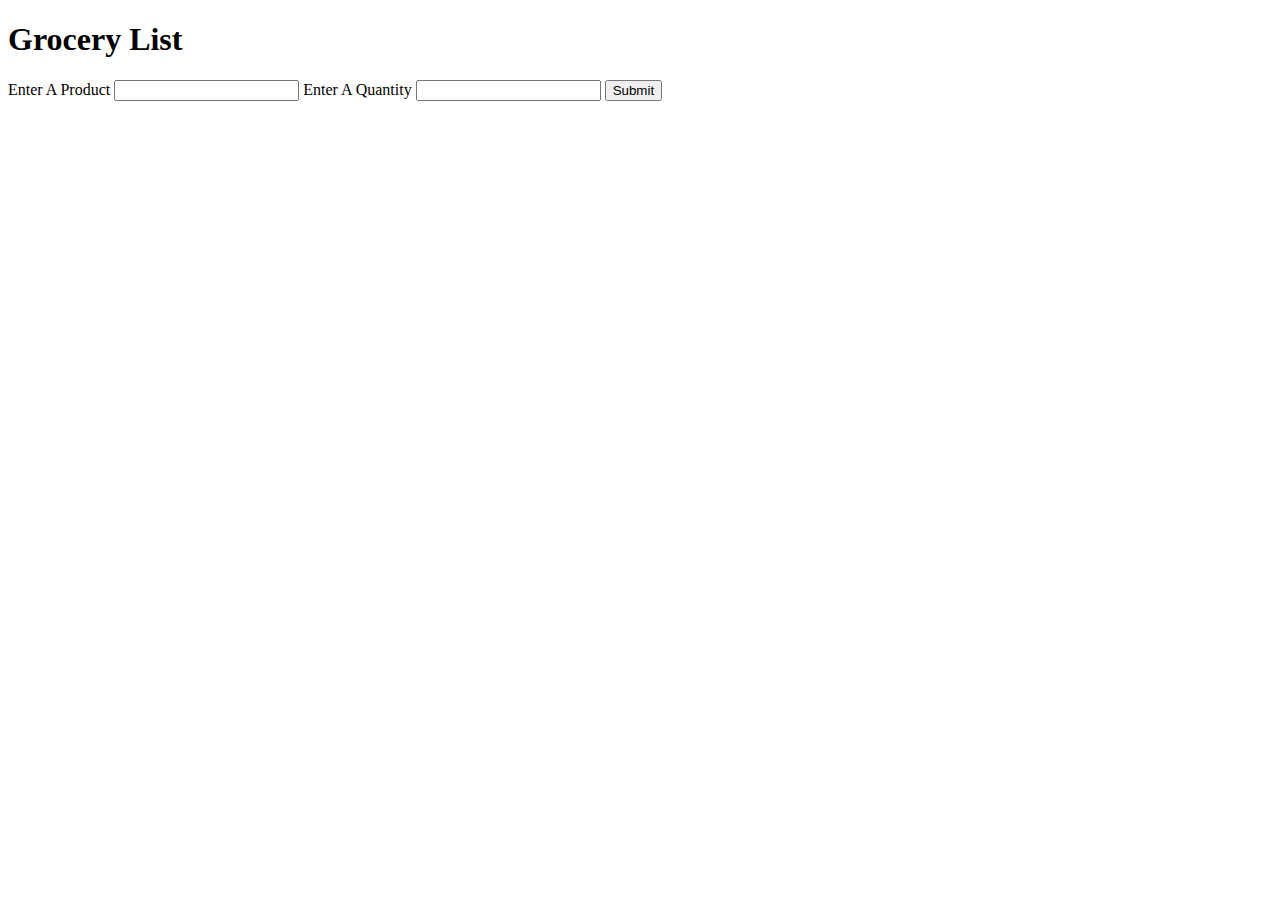
<file: Form Events Exercise/index.html>
<!DOCTYPE html>

<head>
    <title>Grocery List</title>
    <!--LEAVE THESE LINES ALONE, PLEASE! THEY MAKE THE LIVE PREVIEW WORK!-->

</head>

<body>
    <h1>Grocery List</h1>
    <form action="/nowhere">
        <label for="product">Enter A Product</label>
        <input type="text" id="product" name="product">
        <label for="qty">Enter A Quantity</label>
        <input type="number" id="qty" name="qty">
        <button>Submit</button>
    </form>

    <ul id="list"></ul>
    <script src="script.js"></script>
</body>

</html>
</file>
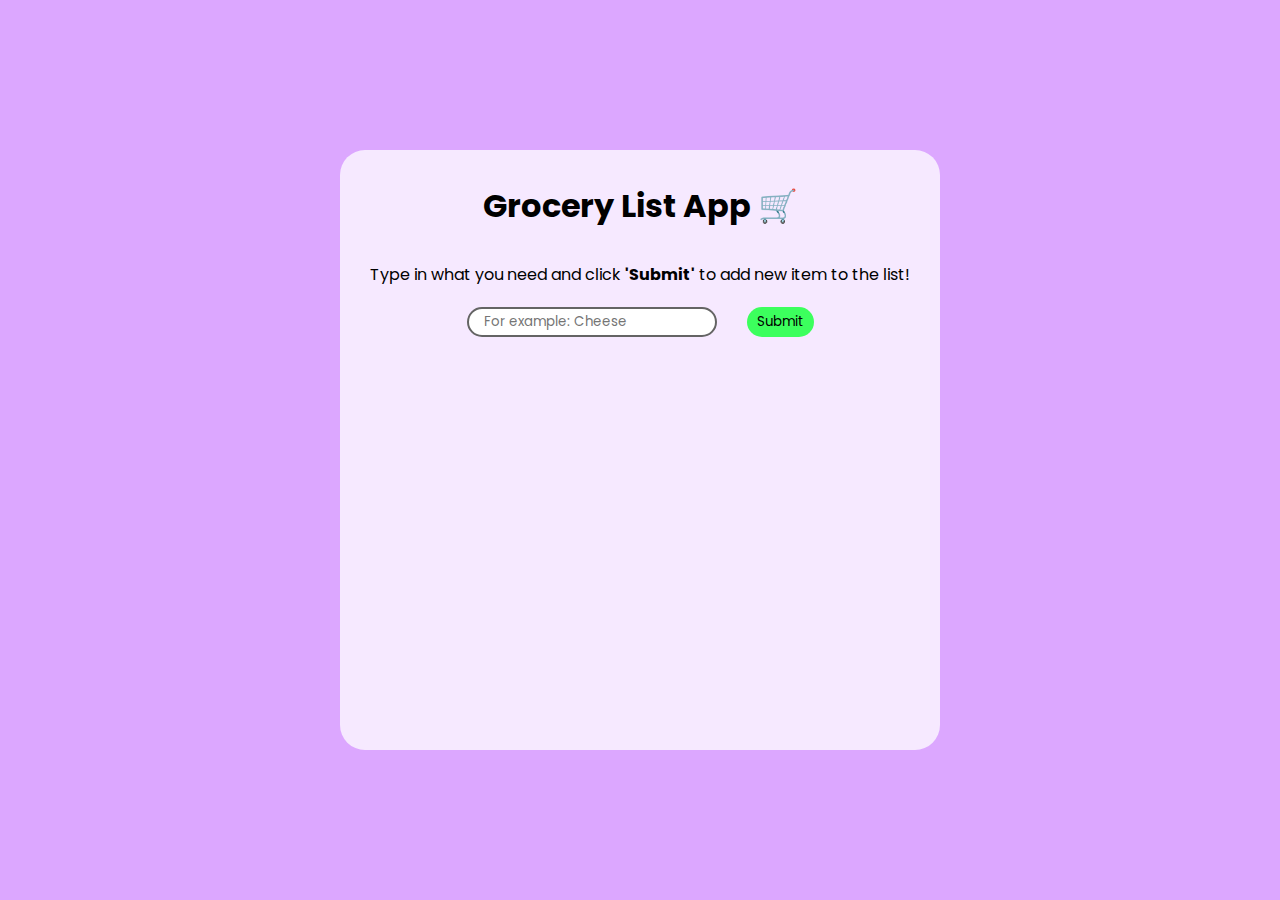
<file: Grocery List App/index.html>
<!DOCTYPE html>
<html lang="en">
<head>
    <meta charset="UTF-8">
    <meta name="viewport" content="width=device-width, initial-scale=1.0">
    <title>Grocery List App</title>
    <link rel="stylesheet" href="style.css">
</head>
<body>
    
    <div class="container">
        <div class="title">
            <h1>Grocery List App 🛒</h1>
        </div>
        <div id="newItem">
            <span id="txt">Type in what you need and click <b>'Submit'</b> to add new item to the list!</span>
            <form action="/nothing" id="newItemForm">
                <input type="text" placeholder="For example: Cheese" id="inputVal">
                <button id="submitBtn">Submit</button>
            </form>
        </div>
        <ul id="myList">
            <!--
            <li>
                <span>Cheese</span>
                <button class="done-btn">Done</button>
                <button class="remove-btn">Remove</button>
            </li>
            -->
        </ul>
    </div>



    <script src="script.js"></script>
</body>
</html>
</file>
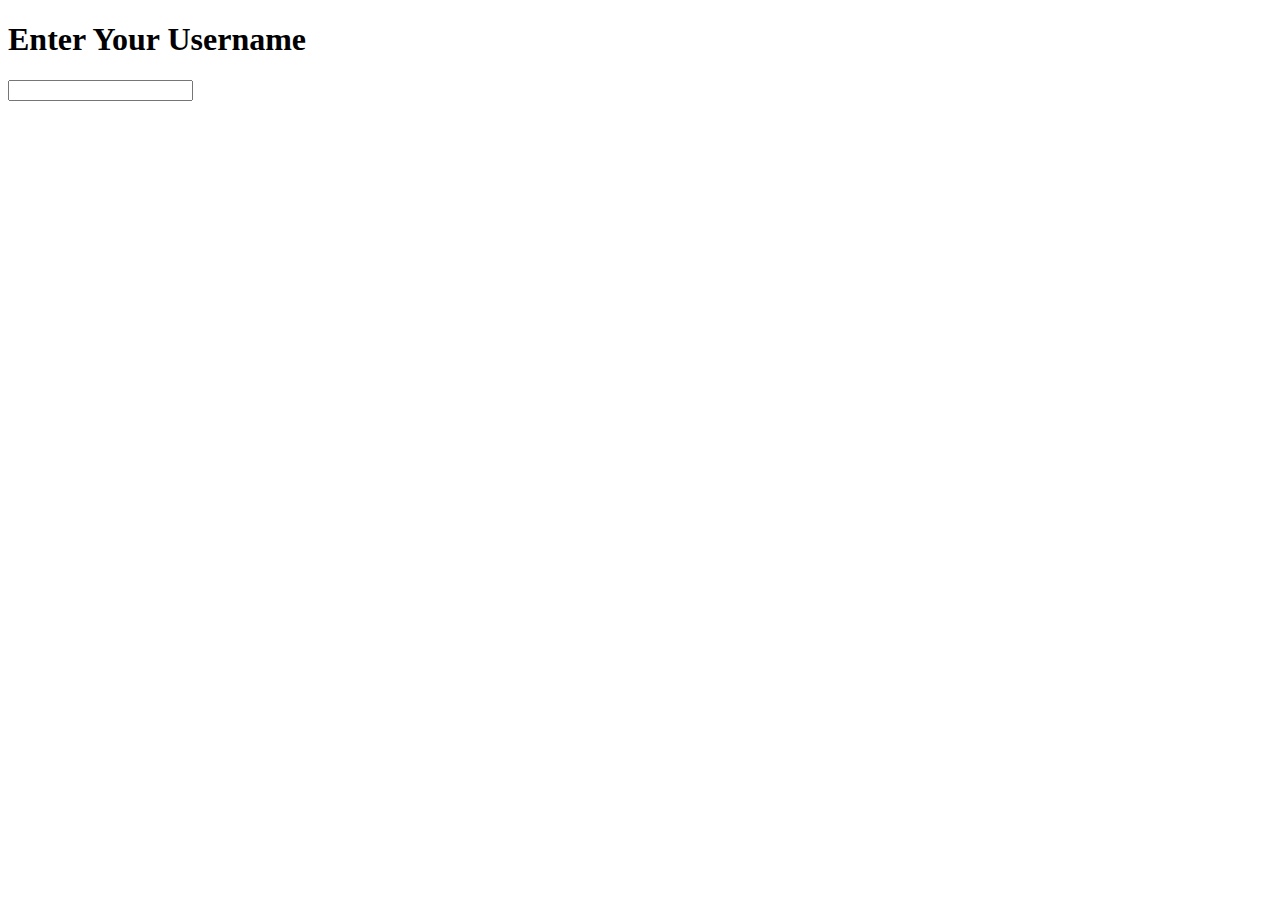
<file: Input Event Practice/index.html>
<!DOCTYPE html>
<html lang="en">
<head>
    <meta charset="UTF-8">
    <meta name="viewport" content="width=device-width, initial-scale=1.0">
    <title>Document</title>
</head>
<body>
    <h1>Enter Your Username</h1>
    <input type="text" id="username">
    <script src="script.js"></script>
</body>
</html>
</file>
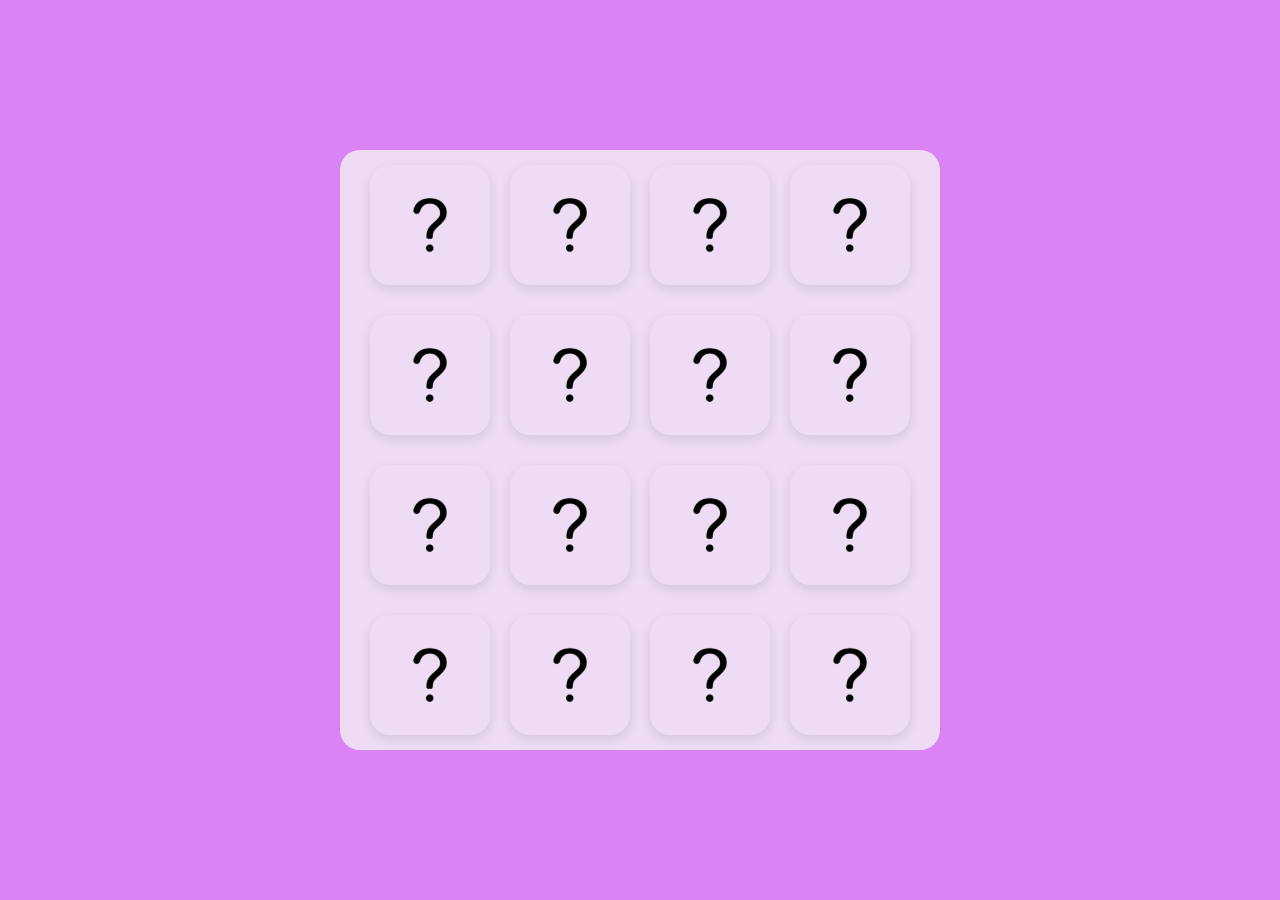
<file: Memory Card Game/index.html>
<!DOCTYPE html>
<html lang="en">
<head>
    <meta charset="UTF-8">
    <meta name="viewport" content="width=device-width, initial-scale=1.0">
    <title>Memory Card Game</title>
    <link rel="stylesheet" href="style.css">
</head>
<body>
    
    <div class="container">
        <div class="cards">

            <div class="card">
                <div class="card-front">
                    <img src="icons/img-1.png" alt="image">
                </div>
                <div class="card-back">
                    <img src="icons/question.png" alt="icon">
                </div>
            </div>
            <div class="card">
                <div class="card-front">
                    <img src="icons/img-2.png" alt="">
                </div>
                <div class="card-back">
                    <img src="icons/question.png" alt="">
                </div>
            </div>
            <div class="card">
                <div class="card-front">
                    <img src="icons/img-3.png" alt="">
                </div>
                <div class="card-back">
                    <img src="icons/question.png" alt="">
                </div>
            </div>
            <div class="card">
                <div class="card-front">
                    <img src="icons/img-4.png" alt="">
                </div>
                <div class="card-back">
                    <img src="icons/question.png" alt="">
                </div>
            </div>
            <div class="card">
                <div class="card-front">
                    <img src="icons/img-5.png" alt="">
                </div>
                <div class="card-back">
                    <img src="icons/question.png" alt="">
                </div>
            </div>
            <div class="card">
                <div class="card-front">
                    <img src="icons/img-6.png" alt="">
                </div>
                <div class="card-back">
                    <img src="icons/question.png" alt="">
                </div>
            </div>
            <div class="card">
                <div class="card-front">
                    <img src="icons/img-7.png" alt="">
                </div>
                <div class="card-back">
                    <img src="icons/question.png" alt="">
                </div>
            </div>
            <div class="card">
                <div class="card-front">
                    <img src="icons/img-8.png" alt="">
                </div>
                <div class="card-back">
                    <img src="icons/question.png" alt="">
                </div>
            </div>
            <div class="card">
                <div class="card-front">
                    <img src="icons/img-1.png" alt="">
                </div>
                <div class="card-back">
                    <img src="icons/question.png" alt="">
                </div>
            </div>
            <div class="card">
                <div class="card-front">
                    <img src="icons/img-2.png" alt="">
                </div>
                <div class="card-back">
                    <img src="icons/question.png" alt="">
                </div>
            </div>
            <div class="card">
                <div class="card-front">
                    <img src="icons/img-3.png" alt="">
                </div>
                <div class="card-back">
                    <img src="icons/question.png" alt="">
                </div>
            </div>
            <div class="card">
                <div class="card-front">
                    <img src="icons/img-4.png" alt="">
                </div>
                <div class="card-back">
                    <img src="icons/question.png" alt="">
                </div>
            </div>
            <div class="card">
                <div class="card-front">
                    <img src="icons/img-5.png" alt="">
                </div>
                <div class="card-back">
                    <img src="icons/question.png" alt="">
                </div>
            </div>
            <div class="card">
                <div class="card-front">
                    <img src="icons/img-6.png" alt="">
                </div>
                <div class="card-back">
                    <img src="icons/question.png" alt="">
                </div>
            </div>
            <div class="card">
                <div class="card-front">
                    <img src="icons/img-7.png" alt="">
                </div>
                <div class="card-back">
                    <img src="icons/question.png" alt="">
                </div>
            </div>
            <div class="card">
                <div class="card-front">
                    <img src="icons/img-8.png" alt="">
                </div>
                <div class="card-back">
                    <img src="icons/question.png" alt="">
                </div>
            </div>

        </div>
    </div>



    <script src="script.js"></script>
</body>
</html>
</file>
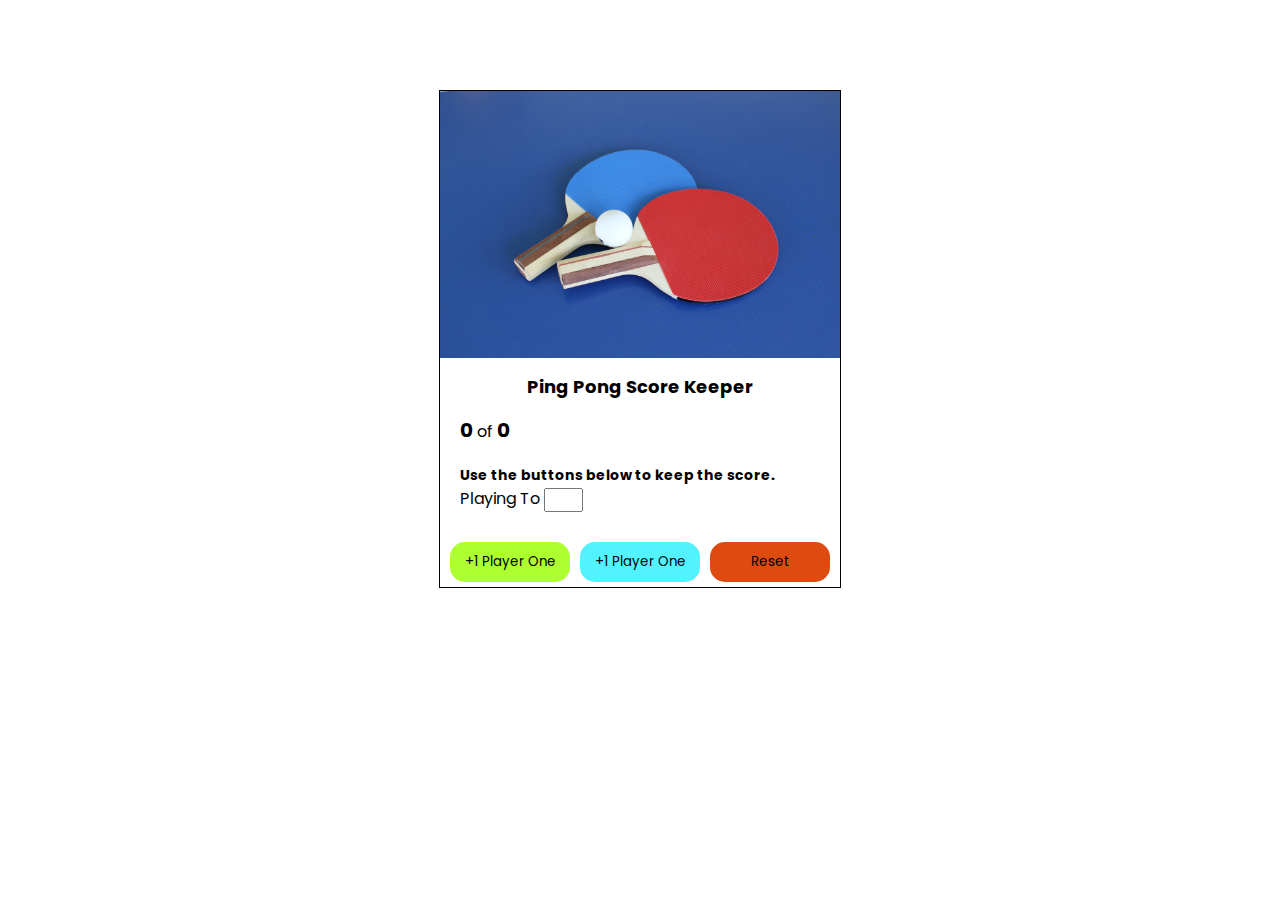
<file: ScoreKeeper/index.html>
<!DOCTYPE html>
<html lang="en">
<head>
    <meta charset="UTF-8">
    <meta name="viewport" content="width=device-width, initial-scale=1.0">
    <title>ScoreKeeper</title>
    <link rel="stylesheet" href="style.css">
</head>
<body>
    <div class="content-container">
        <img src="header.jpg" alt="header">
        <h1>Ping Pong Score Keeper</h1>
        <div id="pongDtl">
            <b><span id="p1Points">0</span></b> of <b><span></span><span id="p2Points">0</span></b>
            <p id="desc" style="padding-top: 20px;">
                <b>Use the buttons below to keep the score.</b>
            </p>
            <form action="/nowhere" id="playForm" style="margin-bottom: 25px;">
                <label for="playingTo" id="playingTo">Playing To</label>
                <input type="number" id="numInput">
            </form>
        </div>
        <div id="buttons">
            <button id="p1Add">+1 Player One</button>
            <button id="p2Add">+1 Player One</button>
            <button id="resetBtn">Reset</button>
        </div>
    </div>
    <script src="script.js"></script>
</body>
</html>
</file>
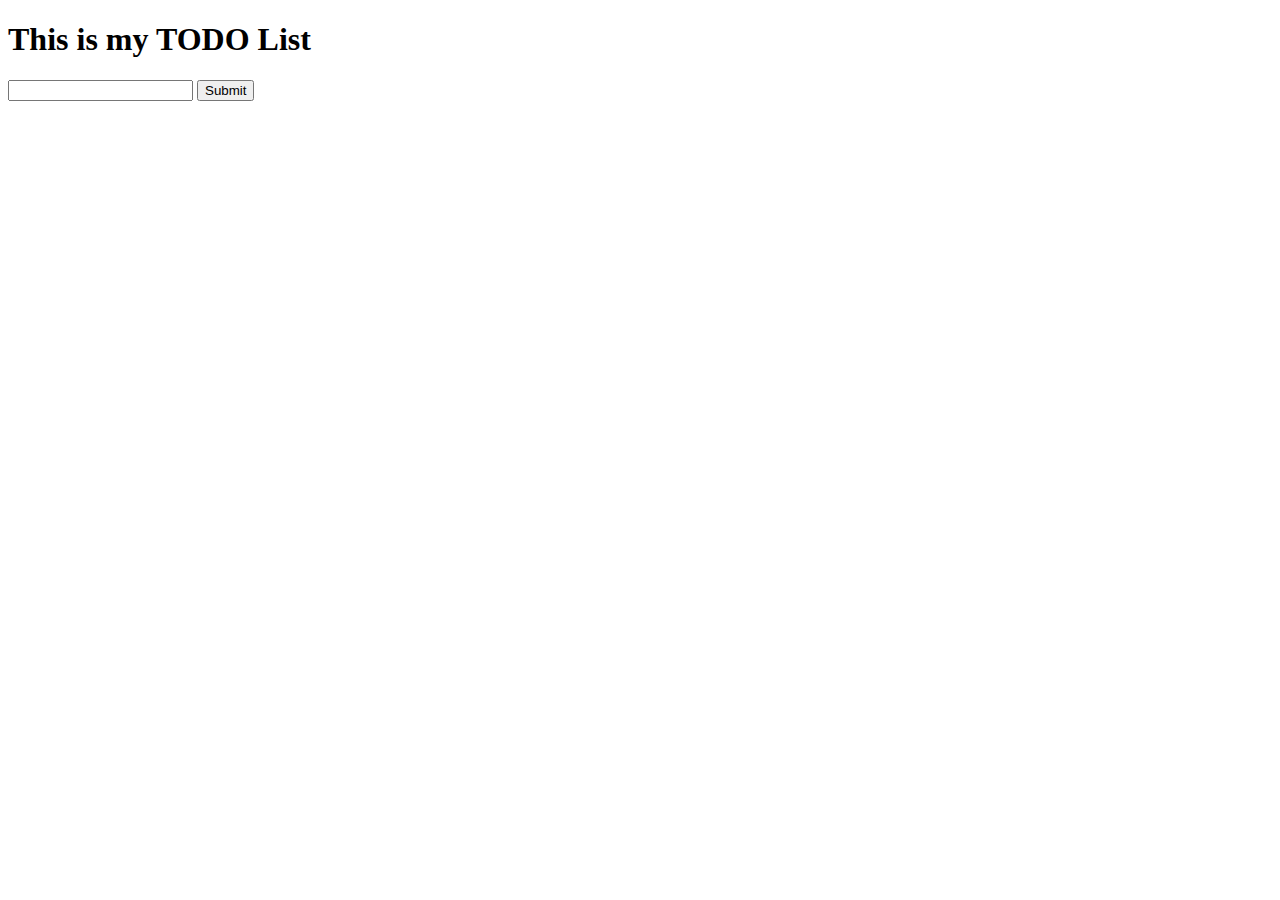
<file: TODO LIST/index.html>
<!DOCTYPE html>
<html lang="en">
<head>
    <meta charset="UTF-8">
    <meta name="viewport" content="width=device-width, initial-scale=1.0">
    <title>Todo Site</title>
</head>
<body>
    <h1>This is my TODO List</h1>
    <form action="/nowhere" id="frm">
        <input type="text" id="input">
        <button id="btn">Submit</button>
    </form>
    <ol id="list"></ul>
    </ol>
    <script src="script.js"></script>
</body>
</html>
</file>
<file: Grocery List App/style.css>
@import url('https://fonts.googleapis.com/css2?family=Poppins:wght@400;500;600&display=swap');

* {
    padding: 0;
    margin: 0;
    box-sizing: border-box;
    font-family: 'Poppins', sans-serif;
    list-style: none;
}

body, .container, #newItem, #newItemForm{
    display: flex;
    justify-content: center;
    align-items: center;
}

body {
    background-color: rgb(220, 167, 255);
    width: 100vw;
    height: 100vh;
}

.container {
    width: 600px;
    height: 600px;
    flex-direction: column;
    background-color: rgb(246, 233, 255);
    border-radius: 25px;
}

.title {
    margin: 32px 0;
}

#newItem {
    flex-direction: column;
    margin-bottom: 50px;
}

#newItem span {
    margin-bottom: 20px;
}

#newItemForm input {
    border-radius: 15px;
    border: 2px solid rgb(100, 100, 100);
    width: 250px;
    height: 30px;
    margin-right: 30px;
    padding-left: 15px;
}

#newItemForm button {
    border: none;
    background-color: rgb(60, 255, 93);
    border-radius: 20px;
    padding: 5px 10px;
    cursor: pointer;
}

#myList {
    width: 100%;
    height: 100%;
    overflow: scroll;
}

#myList li {
    display: flex;
    padding: 0 30px;
}

#myList li span {
    flex: 2;
}

#myList li button {
    margin: 0 10px;
    border: none;
    background: none;
    font-weight: 600;
    cursor: pointer;
}

.done-btn {
    color: rgb(0, 211, 35);
}

.remove-btn {
    color: red;
}
#editSave {
    display: none;
}
</file>
<file: Memory Card Game/style.css>
@import url('https://fonts.googleapis.com/css2?family=Poppins:wght@400;500;600&display=swap');

* {
    padding: 0;
    margin: 0;
    box-sizing: border-box;
    font-family: 'Poppins', sans-serif;
}

body, .container, .cards, .card-front, .card-back {
    display: flex;
    justify-content: center;
    align-items: center;
}

body {
    width: 100vw;
    height: 100vh;
    background-color: #d983f5;
}

.container {
    background-color: #eddcf3;
    width: 600px;
    height: 600px;
    border-radius: 20px;
    overflow-y: hidden;
}

.cards {
    width: 100%;
    height: 100%;
    flex-wrap: wrap;
}

.card, .card.flip {
    width: calc(100% / 4 - 30px);
    height: calc(100% / 4 - 30px);
    position: relative; /* a .card div-hez fogom tudni igazítani a kártya első és hátsó felét*/
    box-shadow: rgba(0, 0, 0, 0.1) 0px 4px 12px;
    border-radius: 20px;
    margin: 10px;
    cursor: pointer;
    perspective: 800px;
    z-index: 99;
}

.card-front, .card-back {
    position: absolute; /* egymásra tudom helyezni a két oldalt*/
    width: 100%;
    height: 100%;
    backface-visibility: hidden;
}

img {
    width: 60%;
    height: 60%;
    user-select: none;
}

.card-front, .card-back, img {
    pointer-events: none;   /* FONTOS !!!!!*/
    /*Ha ez hozzá van adva, akkor a DIV-hez fogja hozzáadni a .flip classt!!*/
}

.card-front {
    transform: rotateY(180deg);
}

.card.flip .card-back {
    transform: rotateY(180deg);
}
.card.flip .card-front {
    transform: rotateY(0deg);
}

.card.flip .card-back,
.card.flip .card-front {
    transition: all 300ms 100ms ease-in-out; /* 700ms = duration, 100ms = delay*/
    transform-style: preserve-3d;
}

.card.shake {
    animation: shake 0.35s ease-in-out;
}

@keyframes shake {
    0%, 100% {
        transform: translateX(0);
    }
    20% {
        transform: translateX(-13px);
    }
    40% {
        transform: translateX(13px);
    }
    60% {
        transform: translateX(-8px);
    }
    80% {
        transform: translateX(8px);
    }
}
</file>
<file: ScoreKeeper/style.css>
@import url('https://fonts.googleapis.com/css2?family=Poppins:wght@400;500;600&display=swap');
* {
    font-family: 'Poppins', sans-serif;
    text-decoration: none;
    padding: 0;
    margin: 0;
    box-sizing: content-box;
}

body {
    display: flex;
    justify-content: center;
}

.content-container {
    margin-top: 10vh;
    max-width: 40vw;
    display: flex;
    flex-direction: column;
    justify-content: center;
    align-items: center;
    border: 1px solid black;
}

img {
    max-width: 400px;
}

h1 {
    font-size: 18px;
    padding: 15px 0;
}
#pongDtl {
    width: 90%;
}
#pongDtl span {
    font-size: 20px;
}

#pongDtl p {
    font-size: 14px;
}
#numInput {
    width: 35px;
    cursor: pointer;
}
#buttons {
    display: flex;
    align-items: center;
    justify-content: center;
}

#buttons button {
    width: 100px;
    margin: 5px;
    border: none;
    padding: 10px;
    border-radius: 15px;
}

#buttons button:hover {
    color: white;
    cursor: pointer;
}

#p1Add {
    background-color: greenyellow;
}

#p2Add {
    background-color: rgb(82, 243, 255);
}

#resetBtn {
    background-color: rgb(221, 75, 17);
}
</file>
